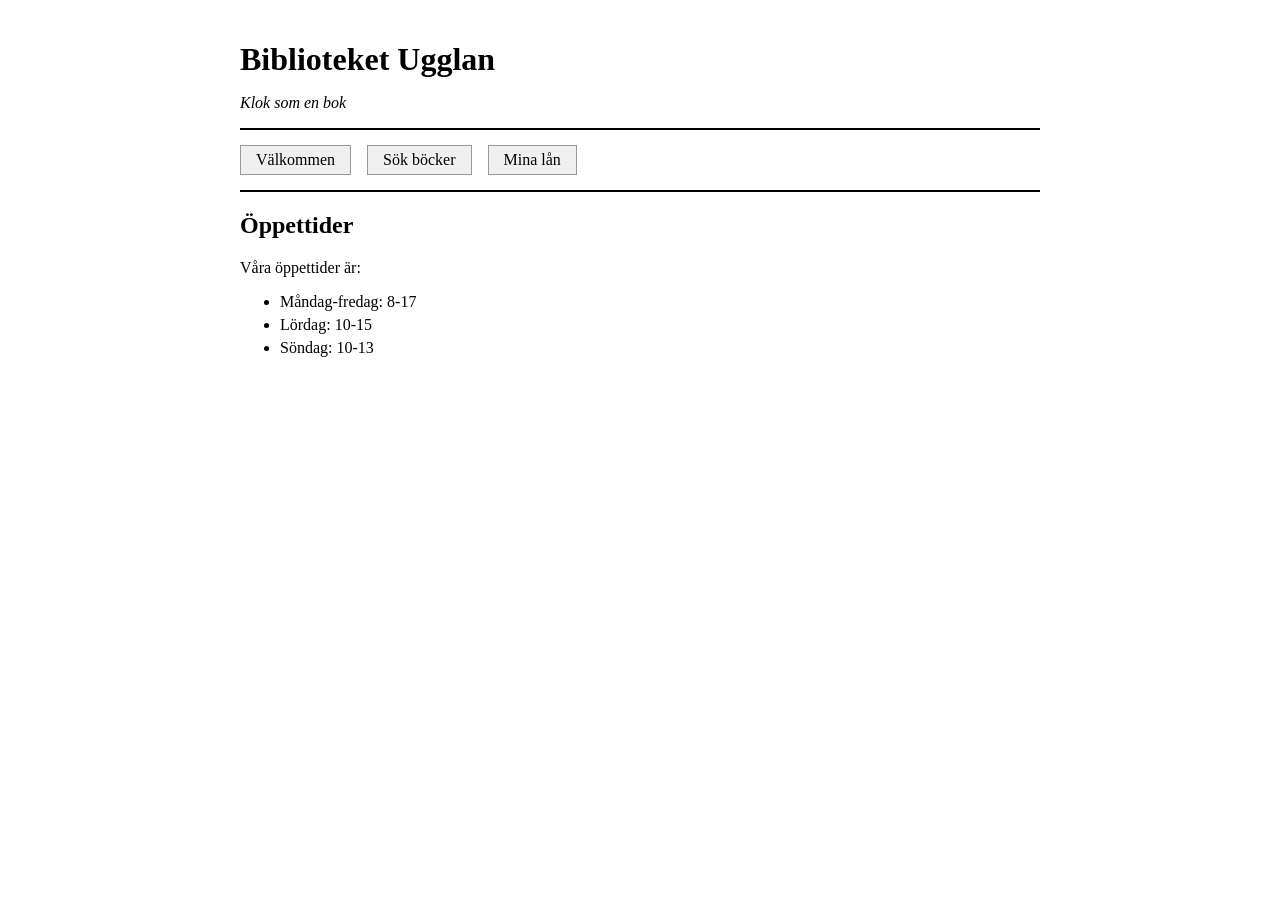
<file: 06_HTML_CSS/biblioteket_ugglan/index.html>
<!DOCTYPE html>
<html lang="sv">
<head>
    <meta charset="UTF-8">
    <title>Biblioteket Ugglan</title>
    <link rel="stylesheet" href="style.css">
</head>
<body>

    <header>
        <h1>Biblioteket Ugglan</h1>
        <p><em>Klok som en bok</em></p>
        <hr>
    </header>

    <nav>
        <div class="row">
            <div class="button">Välkommen</div>
            <div class="button">Sök böcker</div>
            <div class="button">Mina lån</div>
        </div>
        <hr>
    </nav>

    <main>
        <section>
            <h2>Öppettider</h2>
            <p>Våra öppettider är:</p>
            <ul>
                <li>Måndag-fredag: 8-17</li>
                <li>Lördag: 10-15</li>
                <li>Söndag: 10-13</li>
            </ul>
        </section>
    </main>

</body>
</html>
</file>
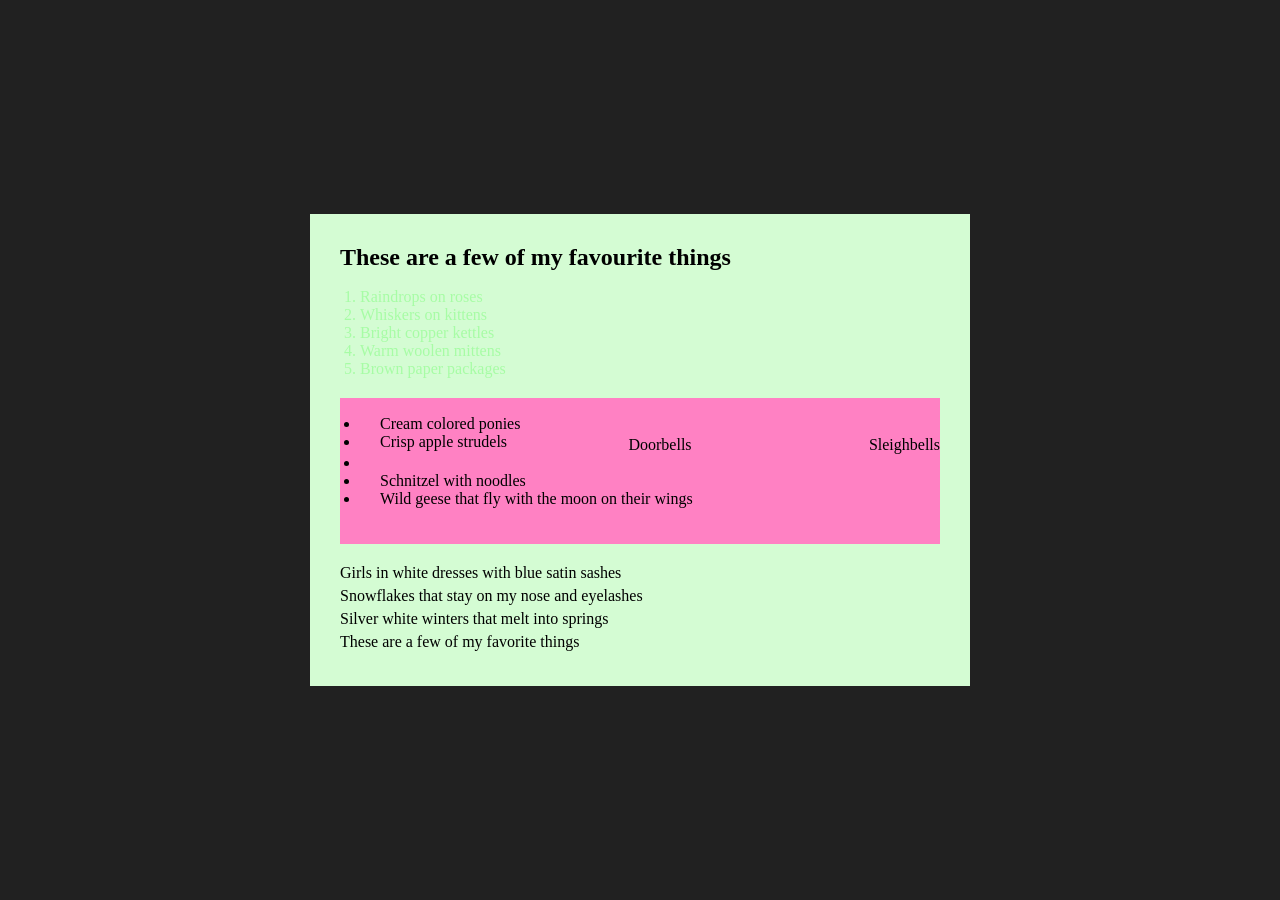
<file: 06_HTML_CSS/Recreate_img/index.html>
<!DOCTYPE html>
<html lang="en">
<head>
    <meta charset="UTF-8">
    <meta name="viewport" content="width=device-width, initial-scale=1.0">
    <title>These are a few of my favourite things</title>
    <link rel="stylesheet" href="style.css">
</head>
<body>

    <main class="content-wrapper">
        <header>
            <h1>These are a few of my favourite things</h1>
        </header>

        <section class="green-box">
            <ol class="pale-text-list">
                <li>Raindrops on roses</li>
                <li>Whiskers on kittens</li>
                <li>Bright copper kettles</li>
                <li>Warm woolen mittens</li>
                <li>Brown paper packages</li>
            </ol>
        </section>

        <section class="pink-box">
            <ul>
                <li>Cream colored ponies</li>
                <li>Crisp apple strudels</li>
                <li class="aligned-text-group">
                    <span class="left"></span>
                    <span class="center">Doorbells</span>
                    <span class="right">Sleighbells</span>
                </li>
                <li></li> <li>
                   Schnitzel with noodles
                </li>
                <li>Wild geese that fly with the moon on their wings</li>
            </ul>
        </section>

        <footer>
            <p>Girls in white dresses with blue satin sashes</p>
            <p>Snowflakes that stay on my nose and eyelashes</p>
            <p>Silver white winters that melt into springs</p>
            <p>These are a few of my favorite things</p>
        </footer>
    </main>

</body>
</html>
</file>
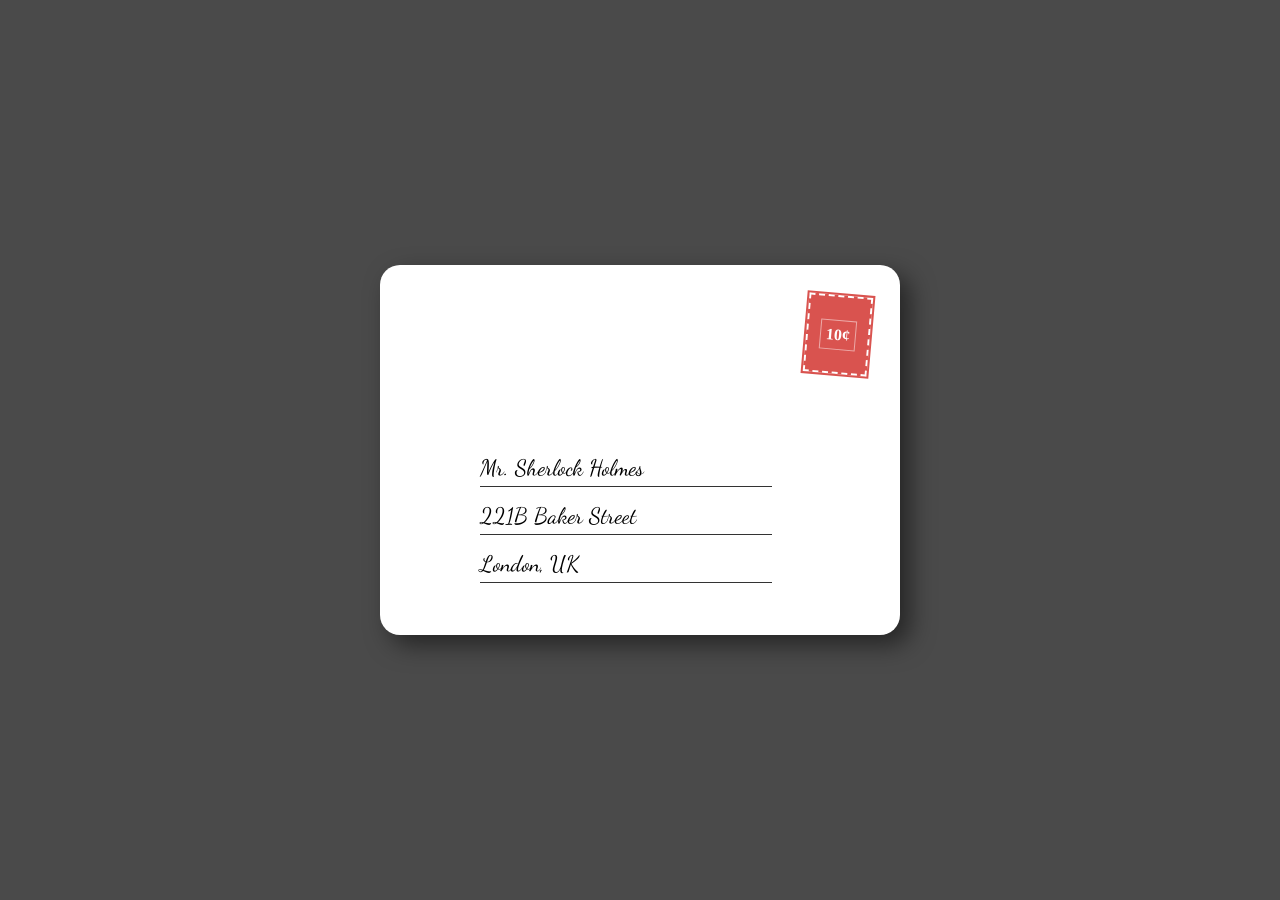
<file: 06_HTML_CSS/old_letter/letter.html>
<!DOCTYPE html>
<html lang="en">
<head>
    <meta charset="UTF-8">
    <title>Old Fashioned Letter</title>
    <link href="https://fonts.googleapis.com/css2?family=Dancing+Script:wght@500&display=swap" rel="stylesheet">
    <link rel="stylesheet" href="style.css">
</head>
<body>

    <div class="letter">
        <div class="stamp">
            <div class="stamp-inner">10¢</div>
        </div>

        <div class="address-area">
            <div class="line">Mr. Sherlock Holmes</div>
            <div class="line">221B Baker Street</div>
            <div class="line">London, UK</div>
        </div>
    </div>

</body>
</html>
</file>
<file: 06_HTML_CSS/biblioteket_ugglan/style.css>
body{
  padding: 25px;
}
.title {
	color: #5C6AC4;
}body {
    font-family: serif;
    padding: 20px;
    max-width: 800px;
    margin: 0 auto;
}

h1 {
    margin-bottom: 5px;
}

hr {
    border: 0;
    border-top: 2px solid black;
    margin: 15px 0;
}

/* The row class from your tip */
.row {
    display: flex;
    gap: 1em;
    flex-direction: row;
}

.button {
    border: 1px solid #999;
    background-color: #f0f0f0;
    padding: 5px 15px;
    cursor: pointer;
}

ul {
    list-style-type: disc;
    padding-left: 40px;
}

li {
    margin-bottom: 5px;
}
</file>
<file: 06_HTML_CSS/Recreate_img/style.css>
body {
    background-color: #212121;
    font-family: 'Times New Roman', Times, serif;
    display: flex;
    justify-content: center;
    align-items: center;
    min-height: 100vh;
    margin: 0;
}

.content-wrapper {
    background-color: #d4fcd3;
    padding: 30px;
    width: 600px;
}

h1 {
    margin-top: 0;
    font-weight: bold;
    font-size: 24px;
}

.pale-text-list {
    color: #a7fca5;
    padding-left: 20px;
}

.pink-box {
    background-color: #ff81c3;
    padding: 1px 20px 20px 20px; /* Specific padding from image */
    margin: 20px 0;
}

.pink-box ul {
    list-style-type: disc;
    padding-left: 0;
}

.pink-box li {
    padding-left: 20px;
}

.aligned-text-group {
    display: flex;
    justify-content: space-between;
    width: 100%;
    margin-top: -15px; /* Pull text up from bullet */
}

.aligned-text-group .left {
    flex: 1;
}

.aligned-text-group .center {
    flex: 1;
    text-align: center;
}

.aligned-text-group .right {
    flex: 1;
    text-align: right;
}

footer p {
    margin: 5px 0;
}
</file>
<file: 06_HTML_CSS/old_letter/style.css>
/* Background styling */
body {
    background-color: #4a4a4a; /* Dark gray background */
    display: flex;
    justify-content: center;
    align-items: center;
    height: 100vh;
    margin: 0;
}

/* The Letter itself */
.letter {
    background-color: #ffffff;
    width: 500px;
    height: 350px;
    position: relative; /* Necessary for the absolute positioning of the stamp */
    border-radius: 20px; /* Rounded corners */
    box-shadow: 10px 10px 25px rgba(0, 0, 0, 0.5); /* 3D shadow effect */
    border: 10px solid transparent;
    border-image: repeating-linear-gradient(
                -45deg,
                var(--red),
                var(--red) 20px,
                white 20px,
                white 40px,
                var(--blue) 40px,
                var(--blue) 60px,
                white 60px,
                white 80px
            ) 20;			
}

/* Positioning the address area based on your requirements */
.address-area {
    margin-left: 4em;
    margin-top: 8em; /* Adjusted top margin to push it down below the stamp area */
    margin-right: 2em;
    margin-bottom: 2em;
    
    font-family: 'Dancing Script', cursive; /* Our Google Font */
    font-size: 1.4em;
}

/* The Address Lines with underline effect */
.line {
    border-bottom: 1px solid #333;
    padding-bottom: 5px;
    margin-bottom: 15px;
    width: 80%; /* Adjusts the length of the line */
}

/* The Stamp */
.stamp {
    position: absolute;
    top: 20px;
    right: 20px;
    width: 60px;
    height: 75px;
    background-color: #d9534f;
    border: 2px dashed white; /* Perforated edge look */
    outline: 2px solid #d9534f;
    display: flex;
    justify-content: center;
    align-items: center;
    color: white;
    font-family: serif;
    font-weight: bold;
    transform: rotate(5deg); /* Slightly tilted for realism */
}

.stamp-inner {
    border: 1px solid rgba(255, 255, 255, 0.5);
    padding: 5px;
}
</file>
